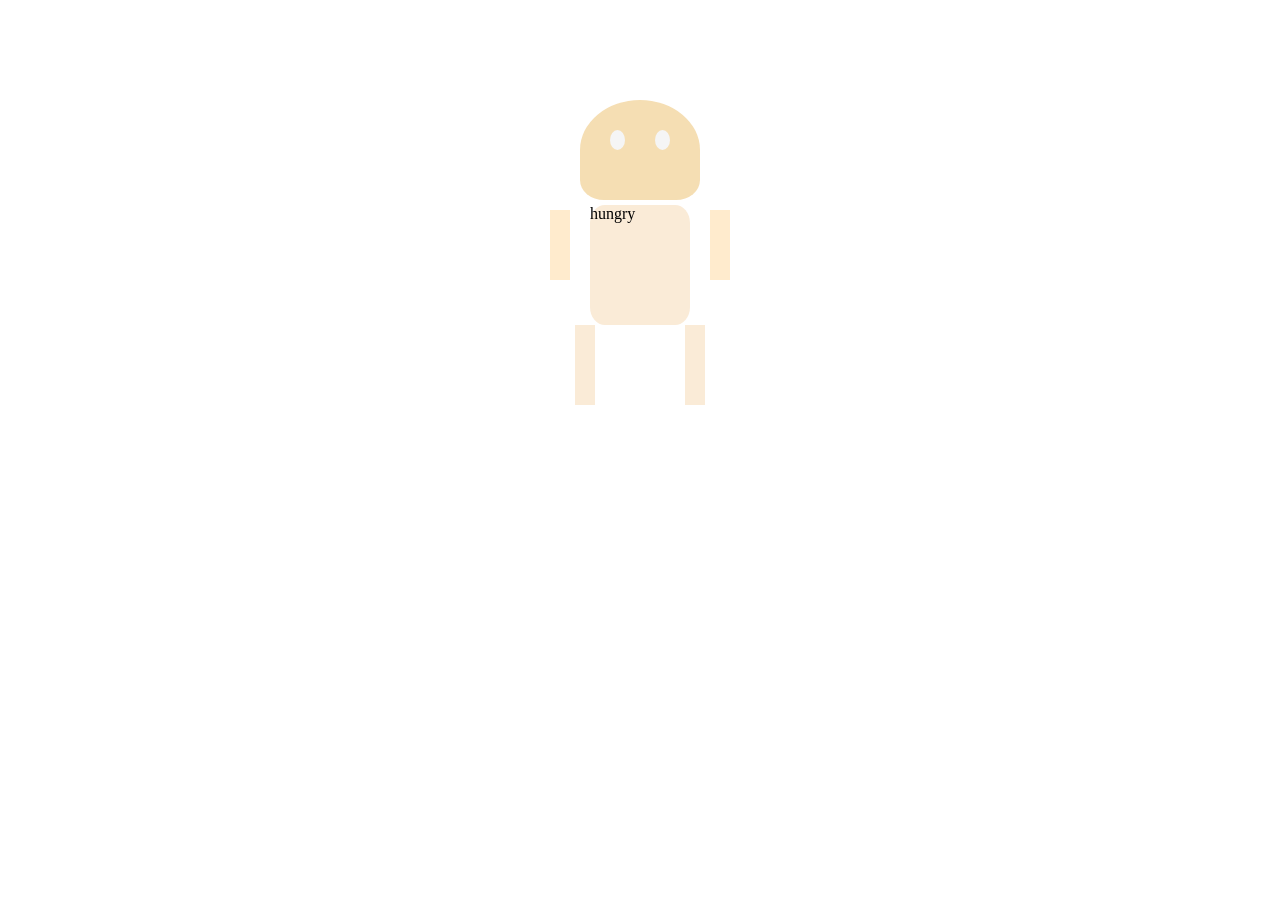
<file: dancing/index.html>
<!DOCTYPE html>
<html lang="en">
<head>
    <meta charset="UTF-8">
    <meta http-equiv="X-UA-Compatible" content="IE=edge">
    <meta name="viewport" content="width=device-width, initial-scale=1.0">
    <title>Dancing</title>
    <link rel="stylesheet" href="style.css">
</head>
<body>
     <div class="robot">
        <div class="head">
        
            <div class="eye">
                <div class="lefteye"></div>
                <div class="righteye"></div>
                 </div></div>
                 <div class="flex">
                  <div class="right"></div>  
                 <div class="hollbody">hungry</div>
                 
                
                <div class="left"></div>
                </div>
                <div class="leg">
                    <div class="leftleg"></div>
                <div class="rightleg"></div>
                </div>
            </div>
</body>
</html>
</file>
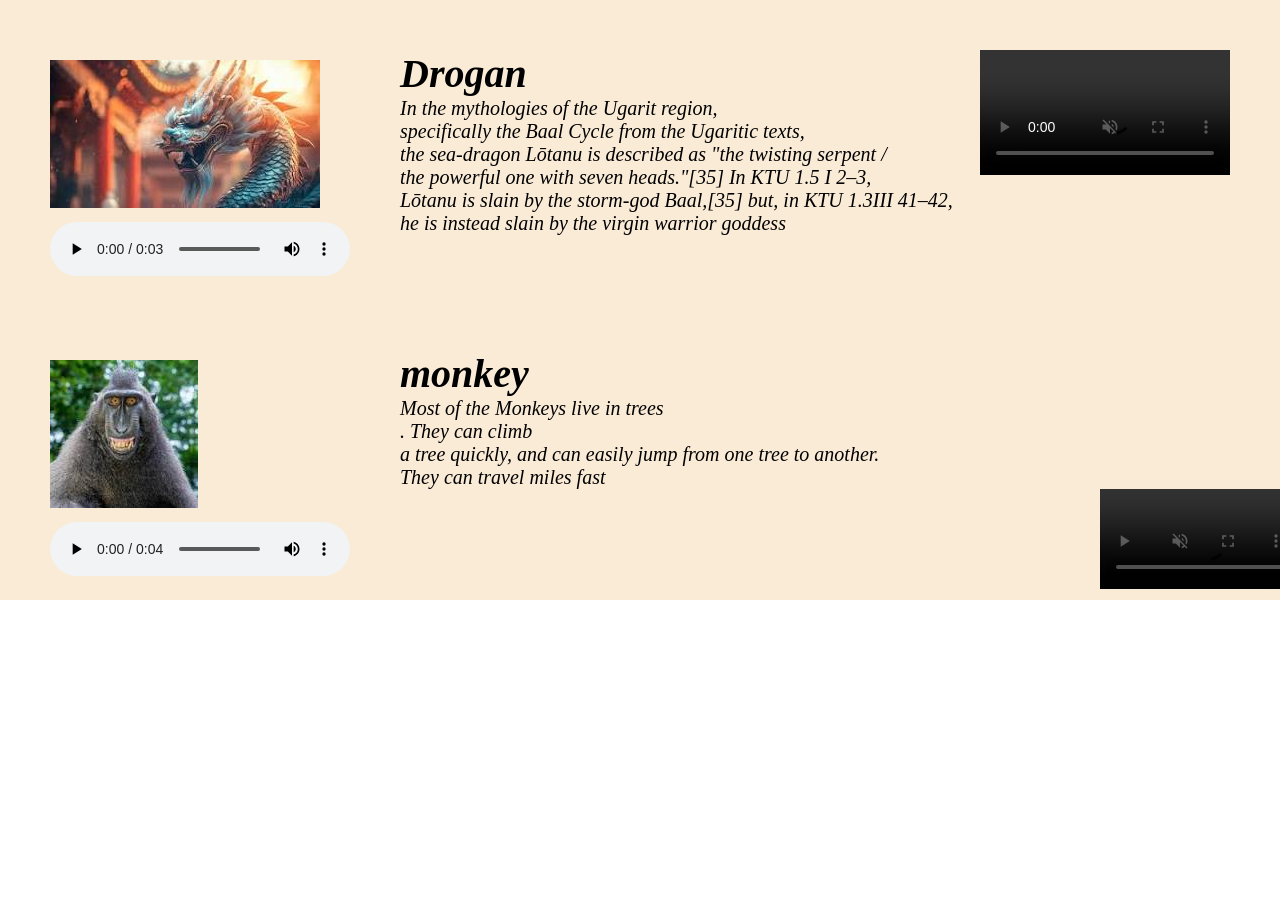
<file: drogan/index.html>
<!DOCTYPE html>
<html lang="en">
<head>
    <meta charset="UTF-8">
    <meta http-equiv="X-UA-Compatible" content="IE=edge">
    <meta name="viewport" content="width=device-width, initial-scale=1.0">
    <title>Drogan</title>
    <link rel="stylesheet" href="style.css">
</head>
<body>
    <div class="Drogan">
        <div class="bird_image" width="100px">
        <img src="image/dragan_image.jpg"><br>
        <audio controls loop>
            <source src="audio/epic-dragon-roar-364481.mp3" type="audio/mp3">
        </audio>
    </div>
        <div class="text">
        <h1> Drogan </h1>
        <p>In the mythologies of the Ugarit region,<br> specifically the Baal Cycle from the Ugaritic texts,<br> the sea-dragon Lōtanu is described as "the twisting serpent /<br> the powerful one with seven heads."[35] In KTU 1.5 I 2–3,<br> Lōtanu is slain by the storm-god Baal,[35] but, in KTU 1.3III 41–42,<br> he is instead slain by the virgin warrior goddess </p>
        </div>
        <div class="abc">
            <video width="250px" controls loop autoplay muted>
            <source src="video/110536-689510284_tiny.mp4" type="video/mp4"></source>
        </video>
        </div>
    </div>
        
    <div class="Drogan">
        <div class="bird_image" width="100px">
        <img src="monkey/download (1).jpg"><br>
        <audio controls loop>
            <source src="mokey audio/mixkit-cartoon-monkey-applause-103.wav" type="audio/mp3">
        </audio>
    </div>
        <div class="text">
        <h1> monkey </h1>
        <p>Most of the Monkeys live in trees<br>. They can climb <br>a tree quickly, and can easily jump from one tree to another. <br>They can travel miles fast </p>
        <div class="monkey">
            <video width="200px" controls loop autoplay muted>
            <source src="monkey video/istockphoto-185788169-640_adpp_is.mp4" type="video/mp4"></source>
        </video>
        </div>
    </div>
    
</body>
</html>
</file>
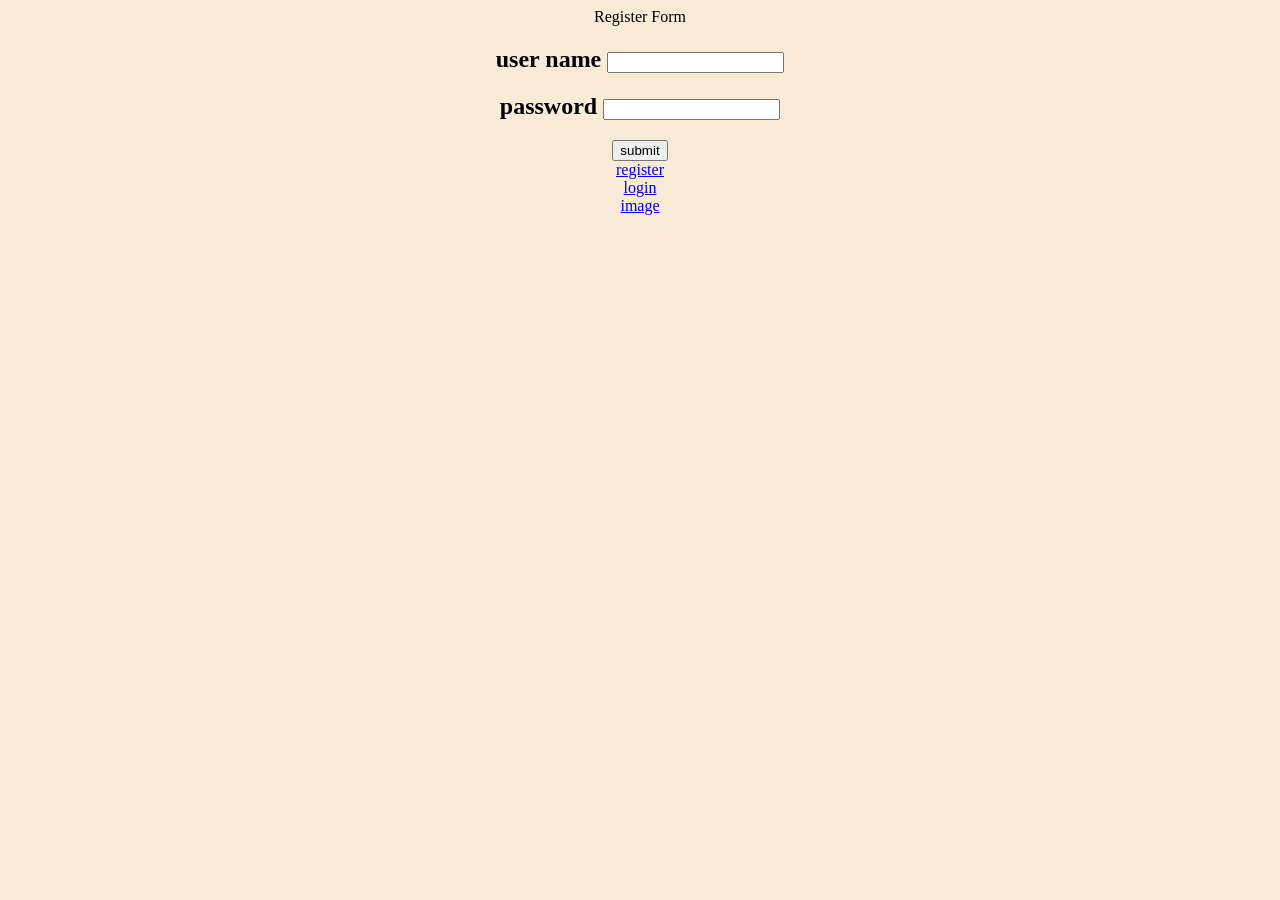
<file: html/index.html>
<html>
    <head>
        <title>login.com</title>
    </head>
    <link rel="stylesheet" href="css/style.css">
    <body>
        <div class="name">
            <div class="name">
            <div>Register Form</div>
        <div class="name">
       <h2>  user name <input type="text"></h2>
        </div>
        <div class="name">
            <h2>password   <input type="text"></h2>
            
        </div>
        <div class="btn">
            <button>submit</button>
        </div>
        <div class="reg">
        <a href="http://127.0.0.1:5500/source.html">register</a>
        </div>
        <div class="login">
            <a href="http://127.0.0.1:5500/logo.html">login</a>
            </div>
            <div class="img">
                <a href="http://127.0.0.1:5500/text.html">image</a>

        
            </div>


    
        
    </body>
</html>
</file>
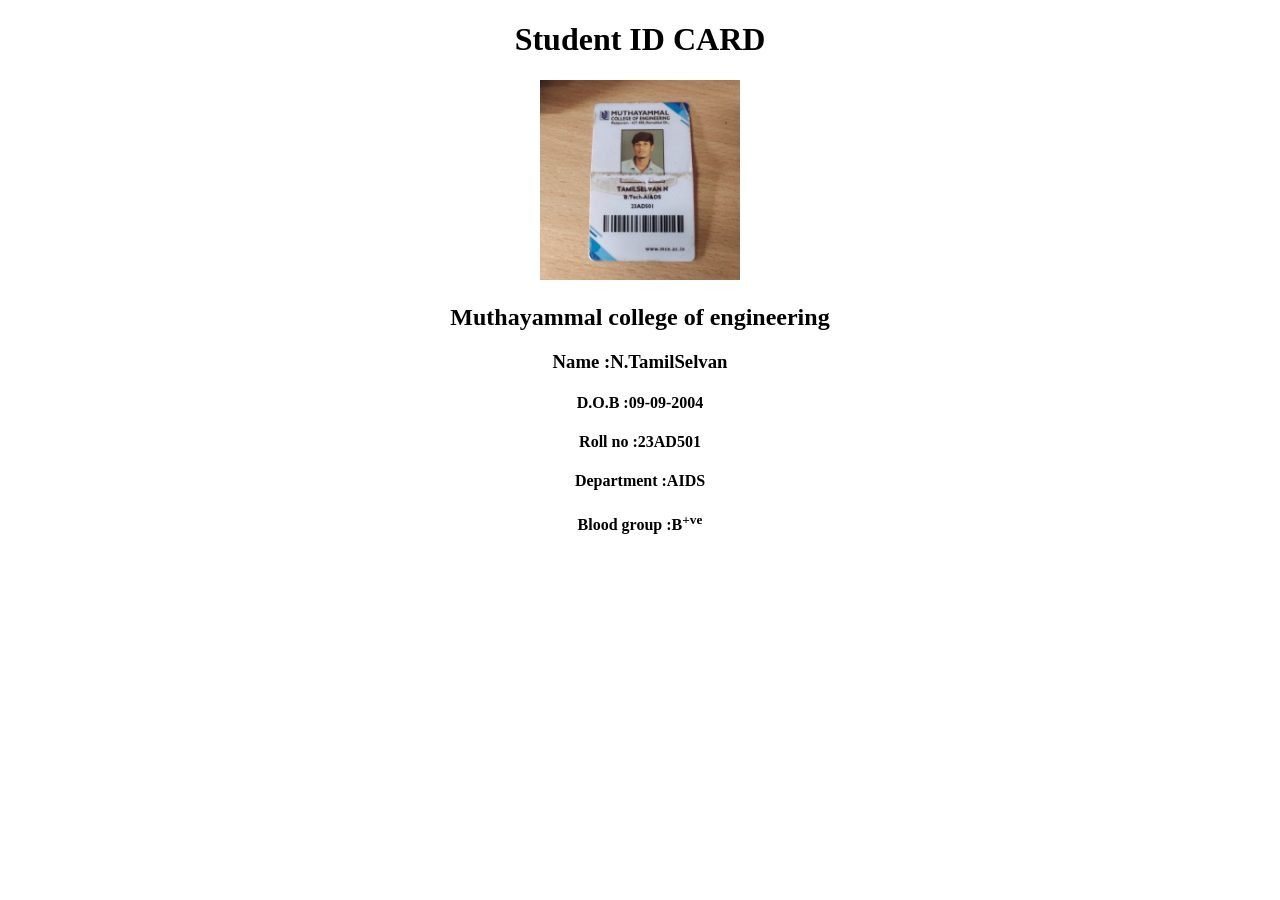
<file: id card/index.html>
<!DOCTYPE html>
<html lang="en">
<head>
    <title>ID CARD</title>
</head>
<body> 
    <center>
    <h1>Student ID CARD</h1>
    <img src="image/1000056318.jpg" width="200px">
    <h2>Muthayammal college of engineering</h2>
    <h3>Name :N.TamilSelvan</h3>
    <h4>D.O.B :09-09-2004</h4>
    <h4>Roll no :23AD501</h4>
    <h4>Department :AIDS</h4>
    <h4>Blood group :B<sup>+ve</sup></h4>
</center>
</body>
</html>
</file>
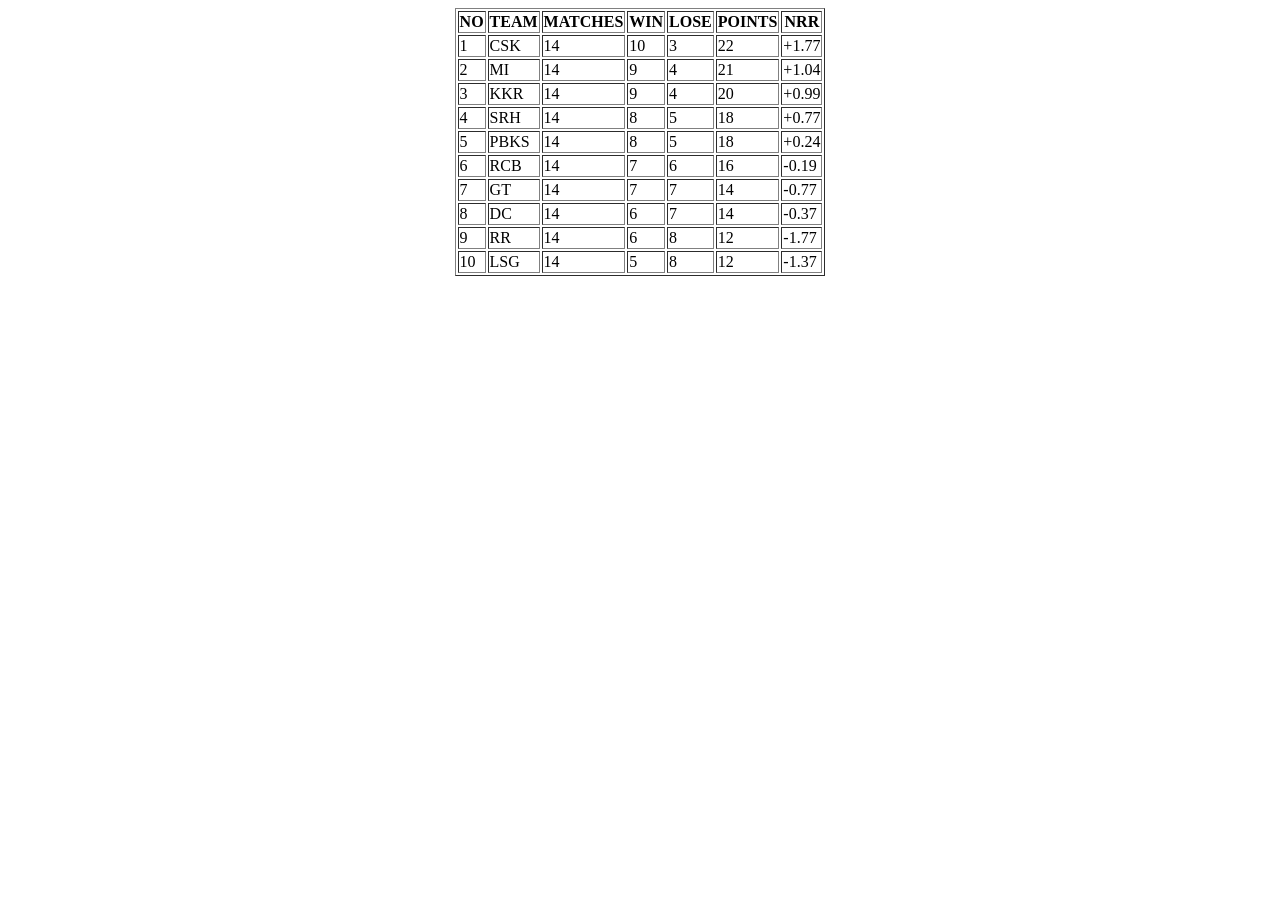
<file: ipl program/index.html>
<!DOCTYPE html>
<html lang="en">
<head>
    <meta charset="UTF-8">
    <meta http-equiv="X-UA-Compatible" content="IE=edge">
    <meta name="viewport" content="width=device-width, initial-scale=1.0">
    <title>POINTS TABLE</title>
</head>
<body>
    <center>
        <table border="1">
            <tr>
                <th>NO</th>
              <th>TEAM</th>
              <th>MATCHES</th>
              <th>WIN</th>
              <th>LOSE</th>
              <th>POINTS</th>
              <th>NRR</th>
            </tr>
            <tr>
              <td>1</td>
              <td>CSK</td>
              <td>14</td>
              <td>10</td>
              <td>3</td>
              <td>22</td>
              <td>+1.77</td>
            </tr>
            <tr>
                <td>2</td>
                <td>MI</td>
                <td>14</td>
                <td>9</td>
                <td>4</td>
                <td>21</td>
                <td>+1.04</td>
              </tr>
              <tr>
                <td>3</td>
                <td>KKR</td>
                <td>14</td>
                <td>9</td>
                <td>4</td>
                <td>20</td>
                <td>+0.99</td>
              </tr>
              <tr>
                <td>4</td>
                <td>SRH</td>
                <td>14</td>
                <td>8</td>
                <td>5</td>
                <td>18</td>
                <td>+0.77</td>
              </tr>
              <tr>
                <td>5</td>
                <td>PBKS</td>
                <td>14</td>
                <td>8</td>
                <td>5</td>
                <td>18</td>
                <td>+0.24</td>
              </tr>
              <tr>
                <td>6</td>
                <td>RCB</td>
                <td>14</td>
                <td>7</td>
                <td>6</td>
                <td>16</td>
                <td>-0.19</td>
              </tr>
              <tr>
                <td>7</td>
                <td>GT</td>
                <td>14</td>
                <td>7</td>
                <td>7</td>
                <td>14</td>
                <td>-0.77</td>
              </tr>
              <tr>
                <td>8</td>
                <td>DC</td>
                <td>14</td>
                <td>6</td>
                <td>7</td>
                <td>14</td>
                <td>-0.37</td>
              </tr>
              <tr>
                <td>9</td>
                <td>RR</td>
                <td>14</td>
                <td>6</td>
                <td>8</td>
                <td>12</td>
                <td>-1.77</td>
              </tr>
              <tr>
                <td>10</td>
                <td>LSG</td>
                <td>14</td>
                <td>5</td>
                <td>8</td>
                <td>12</td>
                <td>-1.37</td>
              </tr>
          </table>
</center>
</body>
</html>
</file>
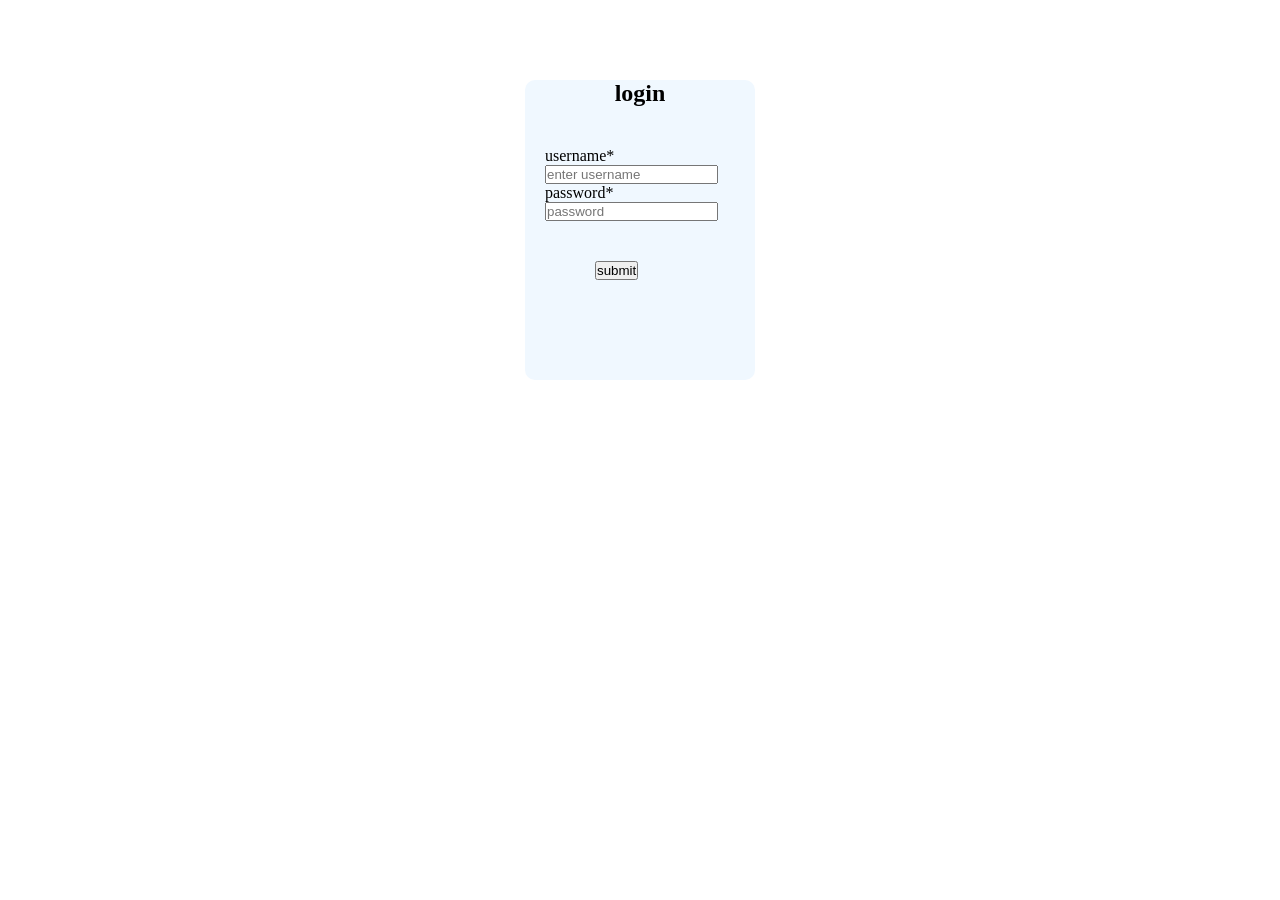
<file: login_form/index.html>
<!DOCTYPE html>
<html lang="en">
<head>
    <meta charset="UTF-8">
    <meta http-equiv="X-UA-Compatible" content="IE=edge">
    <meta name="viewport" content="width=device-width, initial-scale=1.0">
    <title>login page</title>
    <link rel="stylesheet" href="style.css">
</head>
<body>
    <form class="all">
        <div class="heading">
      <center> <h2>login</h2></center> 
      </div>
       
        <div class="logo">
            <label id="user">username*
          <input id="username" placeholder="enter username" type="text" required><br></label>
    
          <label id="pass">password*
          <input id="password" placeholder="password" type="text" required><br></label>
        </div>
        <div class="btn">
            <button id="submit" type="submit">submit</button>
        </div>

       
       <center><p id="result"></p></center>   
        

    </form>
    <script src="index.js"></script>
</body>
</html>
</file>
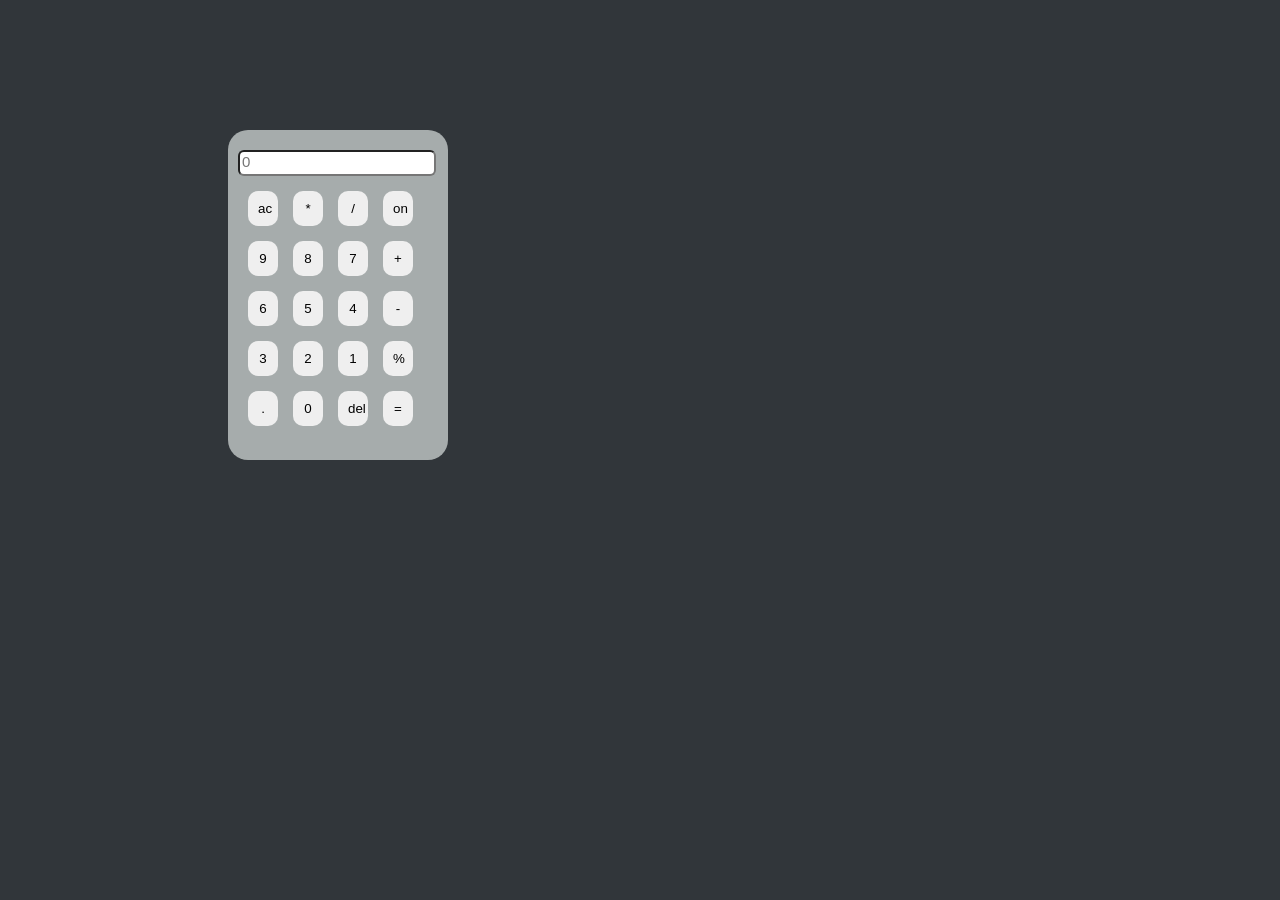
<file: calculator/vs.code/index.html>
<!DOCTYPE html>
<html lang="en">
<head>
    <meta charset="UTF-8">
    <meta http-equiv="X-UA-Compatible" content="IE=edge">
    <meta name="viewport" content="width=device-width, initial-scale=1.0">
    <title>Document</title>
    <link rel="stylesheet" href="style.css">
</head>
<body>
    <div class="text">
        <input  id="display" placeholder="0" type="text" readonly>

<div class="number">
    <button onclick="all_clear()">ac</button> 
    <button onclick="insert('*')">*</button>
    <button onclick="insert('/')">/</button>
    <button>on</button>
    <button onclick="insert('9')">9</button>
  
    
        <button onclick="insert('8')">8</button> 
        <button onclick="insert('7')">7</button>
        <button onclick="insert('+')">+</button>
        <button onclick="insert('6')">6</button>
        <button onclick="insert('5')">5</button>
        
        
            <button onclick="insert('4')">4</button> 
            <button onclick="insert('-')">-</button>
            <button onclick="insert('3')">3</button>
            <button onclick="insert('2')">2</button>
            <button onclick="insert('1')">1</button>
            
        
            <button onclick="insert('%')">%</button> 
            <button onclick="insert('.')">.</button>
            <button onclick="insert('0')">0</button>
            <button onclick="remove_last()">del</button>
            <button onclick="calculation()">=</button>
            
        
        
        
        
        </div>
</div>
<script src="java.js"></script>
</body>
</html>
</file>
<file: dancing/style.css>
*{
    margin: 0;
    padding: 0;
}

.head{
    width: 120px;
    height: 100px;
    background-color:wheat;
    margin:0 auto;
    margin-top: 100px;
    border-radius: 50% 50% 20% 20%;
    
}
.eye{
   display: flex;
   justify-content: space-around;
   margin-right: 30px;

   
}
.lefteye{
width: 20px;
height: 20px;
background-color:whitesmoke;
border-radius:60%;
margin-top: 30px;
margin-left: 30px;
margin-right:30px;
}
.righteye{
    width: 20px;
    height: 20px;
    background-color: whitesmoke;
    border-radius:60%;
    margin-top: 30px;
 }
 .flex{
    display:flex;
    justify-content: space-around;
    width: 200px;
    margin: 0 auto;
 }
 .left{
    height: 70px;
    width: 20px;
    background-color: blanchedalmond;
    margin-top: 10px;
 }
 
 .hollbody{
    height: 120px;
    width:100px ;
    background-color: antiquewhite;
   border-radius: 15%;
   margin-top: 5px;
 }
 .right{
    height: 70px;
    width: 20px;
    background-color: blanchedalmond;
    margin-top: 10px;
    
 }
.leg{
    display:flex ;
    justify-content: space-around;
    width: 200px;
    margin:0 auto;


}
.leftleg{
    height: 80px;
    width: 20px;
    background-color: antiquewhite;
    margin-right: 20px;
    
}
.rightleg{
    height: 80px;
    width: 20px;
    background-color: antiquewhite;
}
.robot:hover .head{
        background-color: brown;
        width: 130px;
        height: 100px;
        border-radius: 60%;
    }
    .robot:hover .lefteye{
        background-color:lightblue;
        width: 25px;
        height: 25px;
        border-radius: 50%;
    }
    .robot:hover .righteye{
        background-color:lightblue;
        width: 25px;
        height: 25px;
        border-radius: 50%;
    }
    .robot:hover .rightleg{
        background-color:rgb(88, 74, 76);
    width:30px ;
    height: 90px;
    border-radius:50%;
    }
    .robot:hover .leftleg{
        background-color:rgb(88, 83, 84);
       
        width:30px ;
        height: 90px;
        border-radius:50%;
    }
    .robot:hover .hollbody{
        background-color:rgb(180, 9, 35);
    height: 130px;
    width: 120px;
    border-radius: 50%;
    }
    .robot:hover .left{
        background-color:rgb(37, 4, 9);
    height: 130;
    width: 110;
    border-radius: 50%;
    }
    .robot:hover .right{
        background-color:rgb(37, 4, 9);
        height: 130;
        width: 110;
        border-radius: 50%;
    }
    @keyframes hollbody{
        0%{
            width: 2200px;
            transform: rotate(0deg);
        }
        50%{
            width:2190px;
            transform: rotate(10deg);
        }
    }
    .robot:hover.hollbody{
        width:20px;
        transform:background-color 1.0s ease-in-out;
        animation: right;
        animation-iteration-count: infinite;
        animation-duration: 0.5s; 
    }
    .robot:hover .right{
        width: 20px;
        transition:background-color 1.0s ease-in-out;
        animation: right;
        animation-iteration-count: infinite;
        animation-duration: 0.5s;
    }
    @keyframes right{
        0%{
            width: 419px;
            transform: rotate(0deg);
        }
        50%{
            width: 35px;
            transform: rotate(30deg);
        }
    }

    .robot:hover .left{
        width: 10px;
        transition:background-color 1.0s ;
        transform-origin: top;
        animation: right;
        animation-iteration-count:infinite;
        animation-duration: 0.5s;
    }
    
    .robot:hover .rightleg{
        width: 20px;
        transition:background-color 1.0ms;
        animation: rightleg;
        animation-iteration-count:infinite;
        animation-duration: 0.5s;
    }
    @keyframes rightleg{
        0%{
            width: 230px;
            transform: rotate(0deg);
        }
        50%{
            width: 235px;
            transform: rotate(30deg);
        }
    }
    .robot:hover .leftleg{
        width: 20px;
        transition:background-color 1.0s ease-in-out;
        animation: leftleg;
        animation-iteration-count:inherit;
        animation-duration: 0.5s;
    }
    @keyframes leftleg{
        0%{
            width: 230px;
            transform: rotate(0deg);
        }
        50%{
            width: 35px;
            transform: rotate(30deg);
        }
    }
    .robot:hover .righteye{
        width: 20px;
        transition:background-color 1.0s ease-in-out;
        animation: righteye;
        animation-iteration-count: infinite;
        animation-duration: 0.5s;
    }
    @keyframes righteye{
        0%{
            width: 230px;
            transform: rotate(0deg);
        }
        50%{
            width: 30px;
            transform: rotate(10deg);
        }
    }
    .robot:hover .lefteye{
        width: 20px;
        transition:background-color 1.0s ease-in-out;
        animation: lefteye;
        animation-iteration-count: infinite;
        animation-duration: 0.5s;
    }
    @keyframes lefteye{
        0%{
            width: 230px;
            transform: rotate(0deg);
        }
        50%{
            width: 230px;
            transform: rotate(10deg);
        }
    }
</file>
<file: drogan/style.css>
*{
    margin: 0;
    padding: 0;
}
.Drogan{
    display: flex;
    flex-wrap: wrap;
    justify-content:space-around;
    background-color:antiquewhite;
    width: 100%;
    height: 300px;
}
.bird_image{
margin-left: 50px ;
margin-top: 60px;
margin-bottom:40px;
}
.text{
margin:0 auto;
align-items: center;
margin-top: 50px;
margin-left: 50px;
font-size: 20px;
font-style: italic;
}
.abc video{
    margin-top: 50px;
    margin-right:50px;
}
.Drogan audio{
    margin-top: 10px;
}
.monkey{
    margin-left: 700px;
    max-width: 50px;
}
</file>
<file: html/css/style.css>
body{
    background-color: antiquewhite;
    

}
.name{
   
    color:black;
    text-align: center;
    text-size-adjust: 200;
    
}

reg{
    padding-right:100;

}
</file>
<file: login_form/style.css>
*{
    margin: 0;
    padding: 0;
}
.all{
    width: 230px;
    height: 300px;
    background-color: aliceblue;
    margin: 0 auto;
    margin-top: 80px;
    border-radius: 10px;
}
.logo{
    margin-top:40px;
    margin-left: 20px;
}


.btn{
    margin-top: 40px;
    margin-left: 70px;
    
}
.p{
    font-size: 50px;
    align-items: center;
    margin-top: 10px;
}
</file>
<file: calculator/vs.code/style.css>
.text{
margin-top: 130px;
margin-left: 220px;


}
body{
    background-color: rgb(49, 54, 58);
}
.text{
    background-color: rgb(166, 172, 172);
height: 330px;
width: 220px;
border-radius: 20px;
}
.number{
    margin-top: 15px;
    margin-left: 20px;
    gap: 15px;
    text-align: center;
    display: grid;
    grid-template-columns: repeat(4,30px);

    
    
}
.text input{
    margin-left: 10px;
    margin-top: 20px;
    font-size: 15px;
    padding-bottom: 4px;
    border-radius: 6px;

}
.number button{
    padding-left: 10px;
    padding-bottom: 10px;
    padding-right:10px;
    padding-top: 10px;;
    border-radius: 10px;
    border: 20px;
}
</file>
